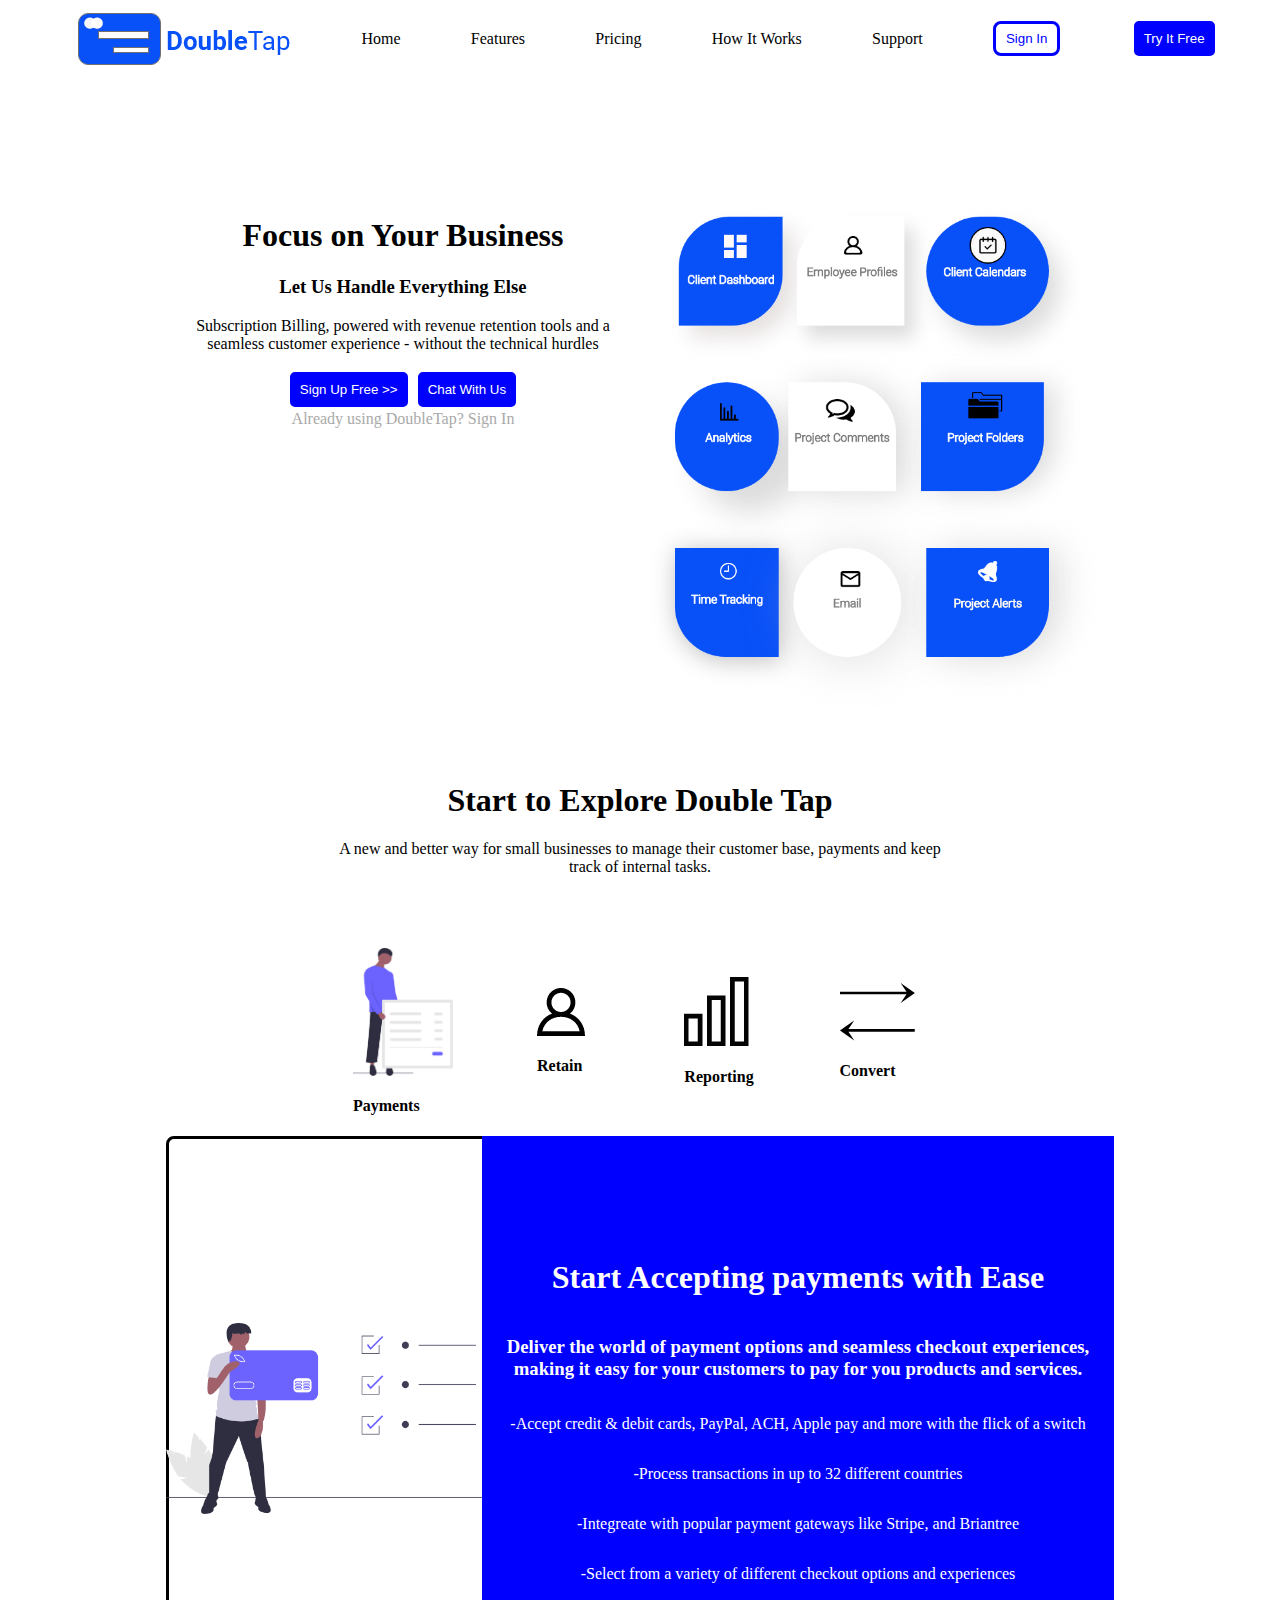
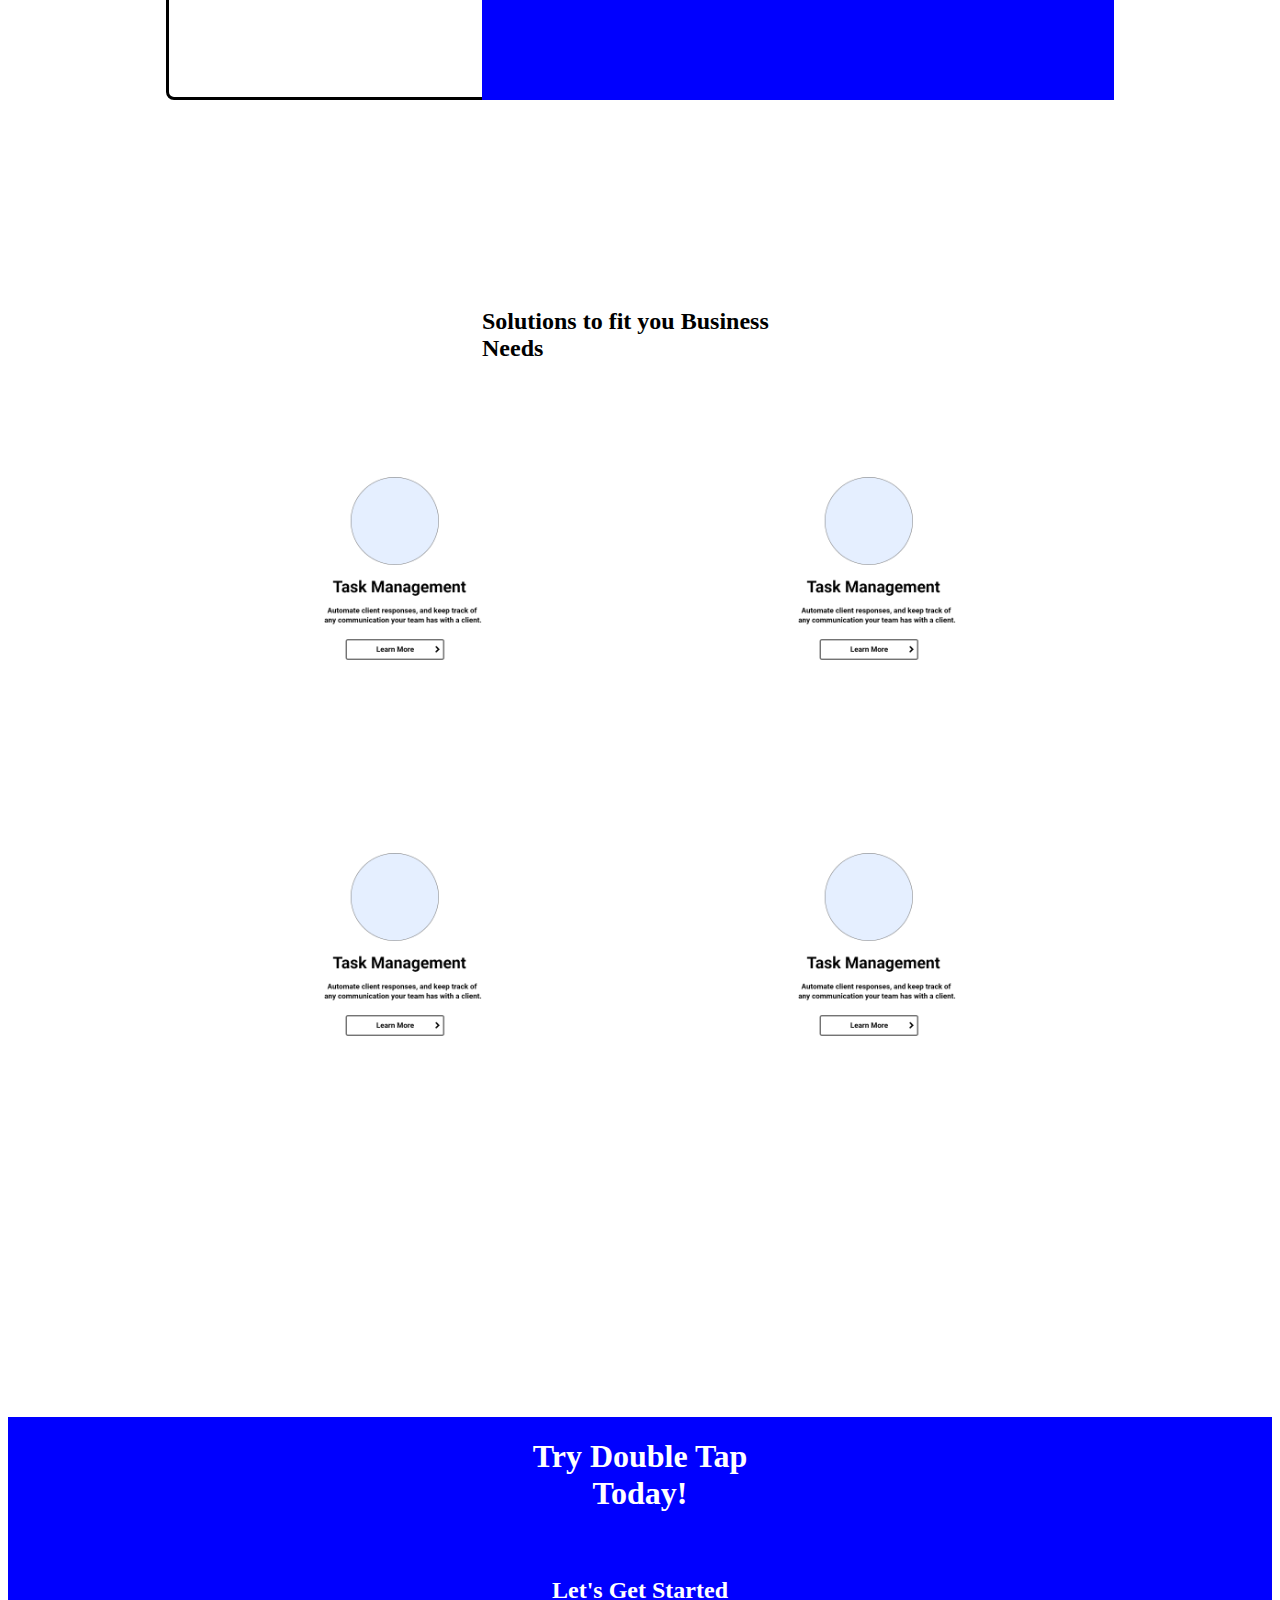
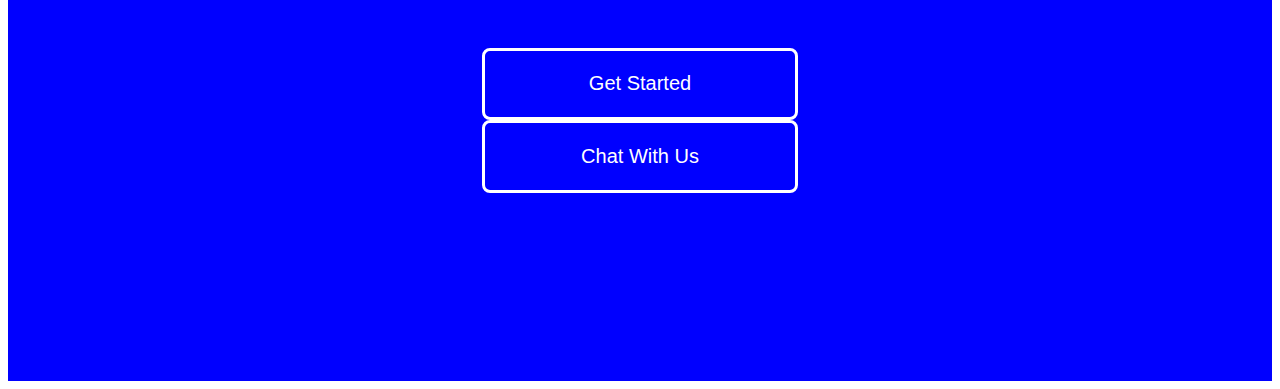
<file: CRMLanding/index.html>
<!DOCTYPE html>
<html lang="en">

<head>
  <meta charset="UTF-8">
  <meta name="viewport" content="width=device-width, initial-scale=1.0">
  <title>Landing Page</title>
  <link rel="stylesheet" href="main.css">

</head>

<body>
    <div class="container">
      <div class="NavBar">
        <div class="DoubleTap">
          <img src="Logo.png" alt="">
        </div>
        <div class="Home">
          <a id="tags" href="#">Home</a>
        </div>
        <div class="Features">
          <a id="tags" href="#">Features</a>
        </div>
        <div class="Pricing">
          <a id="tags" href="#">Pricing</a>
        </div>
        <div class="HIW">
          <a id="tags" href="#">How It Works</a>
        </div>
        <div class="Support">
          <a id="tags" href="#">Support</a>
        </div>
        <div class="SignB">
          <button class="SignIn">Sign In</button>
        </div>
        <div class="TryB">
          <button class="TryIt">Try It Free</button>
        </div>
      </div>
      <div class="Buttons">
        <img id="header" src="Header-Side.png" alt="">
      </div>
      <div class="Focus">
        <h1>Focus on Your Business
        </h1>
        <h3>Let Us Handle Everything Else</h3>
        <p>Subscription Billing, powered with revenue retention tools and a seamless customer experience - without the technical hurdles</p>
        <button id="newB"><a id="links" href="#">Sign Up Free   >></a></button>
        <button id="newB"><a id="links" href="">Chat With Us</a></button>
        <div><a id="link" href="#">Already using DoubleTap? Sign In</a></div>
      </div>
      <div class="StarttoExplore">
        <h1 id="text">Start to Explore Double Tap</h1>
        <p id="text">A new and better way for small businesses to manage their customer base, payments and keep track of internal tasks.</p>
      </div>
      <div class="Startaccepting"></div>
      <div class="Solutions">
        <h2>Solutions to fit you Business Needs</h2>
      </div>
      <div class="Email">
        <img id="large" src="Solutions - Email@2x.png" alt="">
        
      </div>
      <div class="Task">
        <img id="large" src="Solutions - Email@2x.png" alt="">
      </div>
      <div class="Project">
        <img id="large" src="Solutions - Email@2x.png" alt="">
      </div>
      <div class="Analytics">
        <img id="large" src="Solutions - Email@2x.png" alt="">
      </div>
      <div class="TryDouble">
      </div>
      <div class="Payments" id="Options">
        <img class="payments" src="Take Payments.png" alt="">
        <h4>Payments</h4>
      </div>
      <div class="Retain" id="Options">
        <img src="Page-1.png" alt="">
        <h4>Retain</h4>
      </div>
      <div class="Reporting" id="Options">
        <img src="layer1.png" alt="">
        <h4>Reporting</h4>
      </div>
      <div class="Convert" id="Options">
        <img src="upanddown opposite sidebyside updown directions two arrows.png" alt="">
        <h4>Convert</h4>
      </div>
      <div class="Image" id="accepting">
        <img id="creditc" src="credit-card-picture.png" alt="">
      </div>
      <div class="AcceptingPayments" id="accepting">
        <h1>Start Accepting payments with Ease</h1>
        <h3>Deliver the world of payment options and seamless checkout experiences, making it easy for your customers to pay for you products and services.</h3>
        <p>-Accept credit & debit cards, PayPal, ACH, Apple pay and more with the flick of a switch</p>
        <p>-Process transactions in up to 32 different countries</p>
        <p>-Integreate with popular payment gateways like Stripe, and Briantree</p>
        <p>-Select from a variety of different checkout options and experiences</p>
      </div>
      <div class="TryItD">
        <h1>Try Double Tap Today!</h1>
        <h2>Let's Get Started</h2>
        <button id="dd"><a href="#"></a>Get Started</button>
        <button id="dd"><a href="#"></a>Chat With Us</button>
      </div>
    </div>
</body>

</html>
</file>
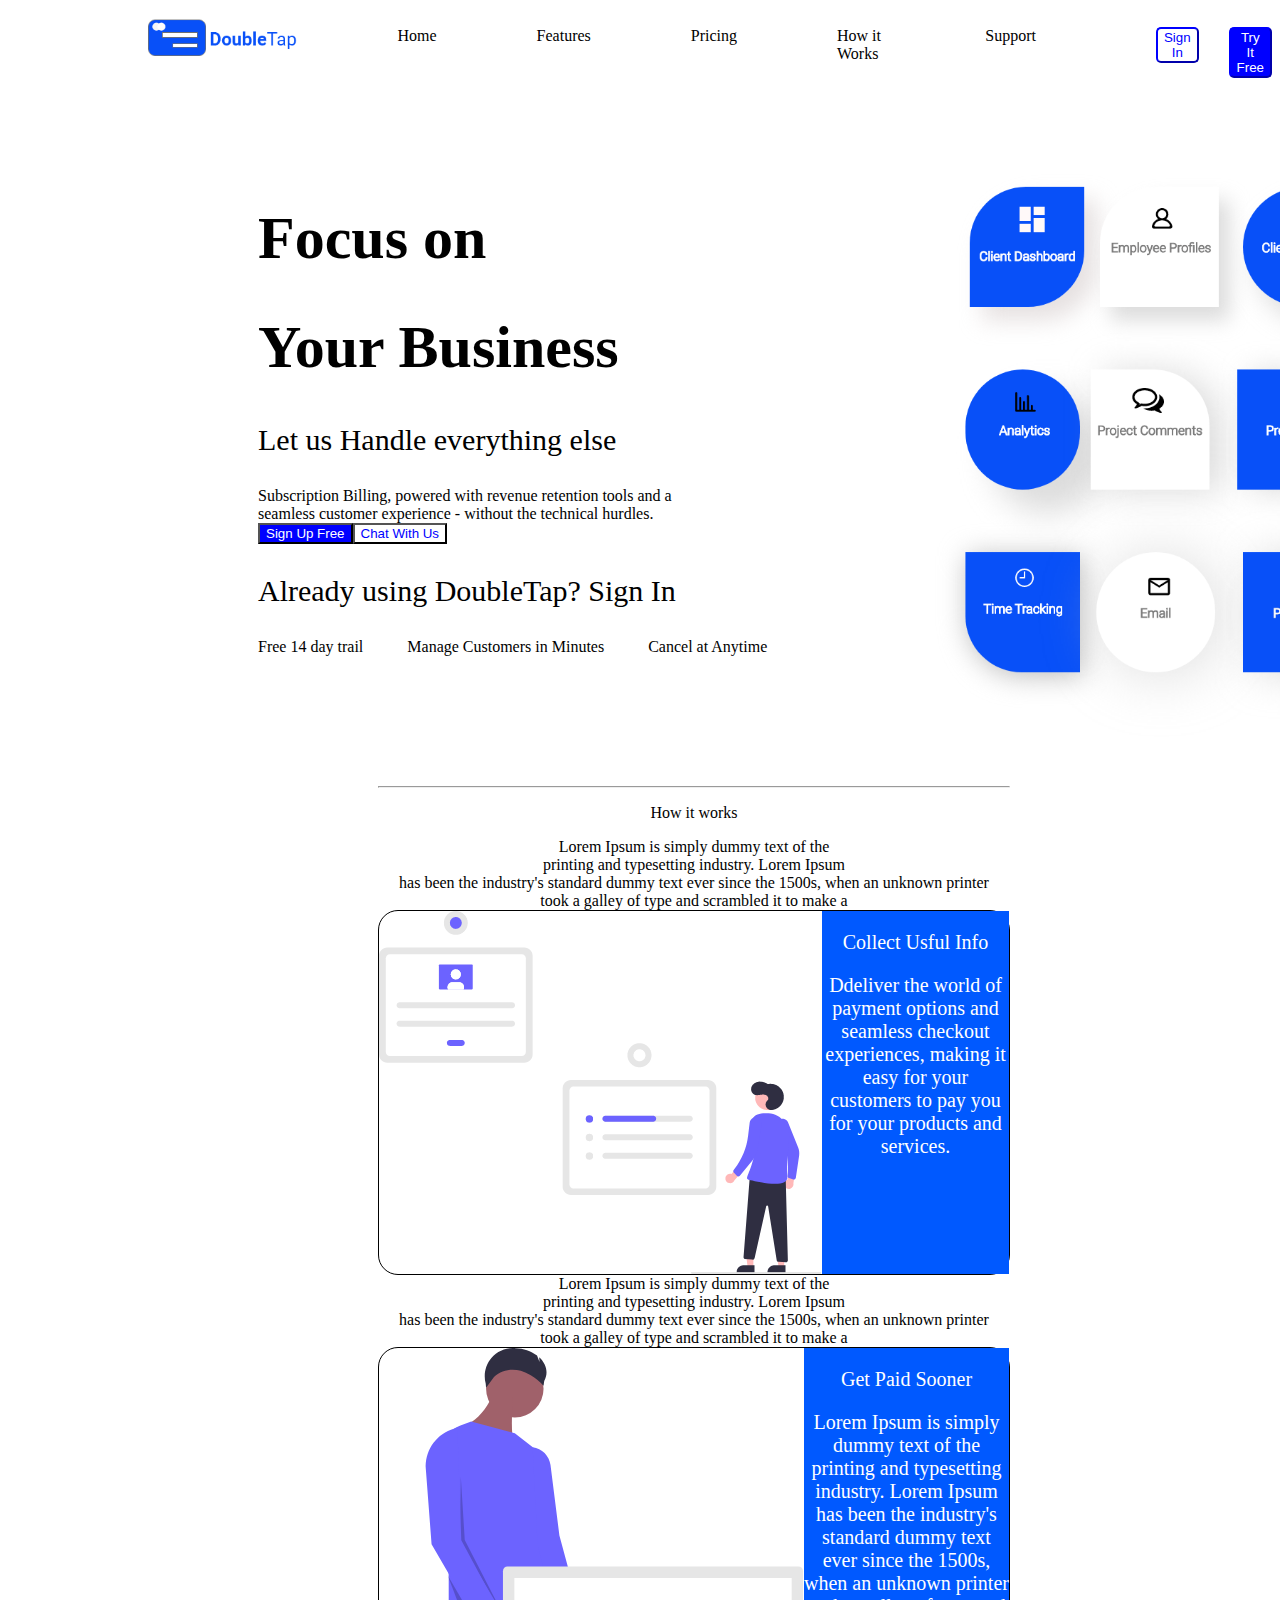
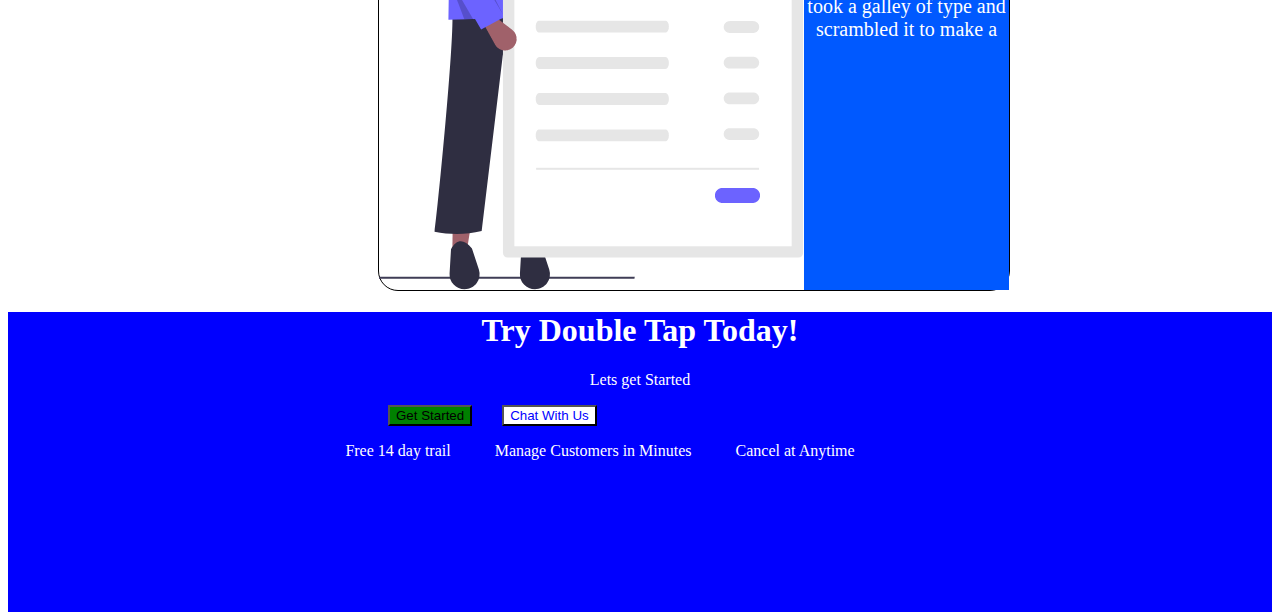
<file: HowItWorks/index.html>
<!DOCTYPE html>
<html lang="en">
    <head>
        <meta charset="UTF-8">
        <meta name="viewport" content="width=device-width, initial-scale=1.0">
        <link rel="stylesheet" href="main.css">
    </head>
    <body>
     <div id="DivBody">
        <ul id="Ulist">
            <li id="Logo"><p><img src="images/Logo-1.png" alt=""></p></li>
            <li class="header_items">Home</li> 
            <li class="header_items">Features</li> 
            <li class="header_items">Pricing</li> 
            <li class="header_items">How it Works</li> 
            <li class="header_items">Support</li> 
            <li id="DivList">
                <div id="DivBTN1"><button>Sign In</button></div>
                <div id="DivBTN2"><button>Try It Free</button></div>
            </li>
            <!-- <li class="header_items"></li> 
            <li class="header_items"></li>  -->
        </ul>
        <div id="content">
            <div id="C1">
                <h1>Focus on</h1>
                <h1>Your Business</h1>
                <p>Let us Handle everything else</p>
                <div id="lighttxt">
                    <p>Subscription Billing, powered with revenue retention tools and a</p>
                <p>seamless customer experience - without the technical hurdles.</p>
                </div>
                <div id="DivList2">
                    <div id="DivBTN2"><button>Sign Up Free</button></div>
                    <div id="DivBTN1"><button>Chat With Us</button></div>
                </div>
                <p>Already using DoubleTap? Sign In</p>
            
                <div id="items">
                    <ul>
                        <li>Free 14 day trail</li> 
                        <li>Manage Customers in Minutes</li>
                        <li>Cancel at Anytime</li>
                    </ul>
                </div>
            </div>
            <div id="C2">
                <img src="images/Header-Side-1.png" alt="">
            </div>
        </div>
        <div id="line">
            <div><hr></div>
            <p>How it works</p>
            <div>
                Lorem Ipsum is simply dummy text of the<br>
            printing and typesetting industry. Lorem Ipsum<br>
            has been the industry's standard dummy text
            ever since the 1500s, when an unknown printer<br>
            took a galley of type and scrambled it to make a
            </div>
            <div id="info">
                <img src="images/Collect-info.png" alt="">
                <div>
                    <p>Collect Usful Info</p>
                    <p>Ddeliver the world of payment options and seamless checkout experiences,
                        making it easy for your customers to pay you for your products and services.
                    </p>
                </div>
            </div>
            <div>
                Lorem Ipsum is simply dummy text of the<br>
            printing and typesetting industry. Lorem Ipsum<br>
            has been the industry's standard dummy text
            ever since the 1500s, when an unknown printer<br>
            took a galley of type and scrambled it to make a
            </div>
            <div id="info">
                <img src="images/Take Payments.png" alt="">
                <div>
                    <p>Get Paid Sooner</p>
                    <p>
                        Lorem Ipsum is simply dummy text of the<br>
                        printing and typesetting industry. Lorem Ipsum<br>
                        has been the industry's standard dummy text
                        ever since the 1500s, when an unknown printer<br>
                        took a galley of type and scrambled it to make a
                    </p>
                </div>
            </div>
        </div>
        <div id="footer">
            <h1>Try Double Tap Today!</h1>
            <p>Lets get Started</p>
            <div id="FooterBTNS">
                <div id="DivGet"><button>Get Started</button></div>
                <div id="DivBTN1"><button>Chat With Us</button></div>
            </div>
            <div id="items">
                <ul>
                    <li>Free 14 day trail</li> 
                    <li>Manage Customers in Minutes</li>
                    <li>Cancel at Anytime</li>
                </ul>
            </div>
            <br>
            <br>
            <br>
            <br>
            <br>
            <br>
        </div>
     </div>
    </body>
</html>
</file>
<file: CRMLanding/main.css>
.container {  display: grid;
  grid-template-columns: 1fr 1fr 1fr 1fr 1fr 1fr 1fr 1fr;
  grid-template-rows: 1fr 1fr 1fr 1fr 1fr 1fr 1fr 1fr 1fr 1fr 1fr 1fr 1fr 1fr 1fr 1fr 1fr 1fr;
  grid-auto-columns: 1fr;
  grid-auto-rows: 1fr;
  gap: 0px 0px;
  grid-auto-flow: row;
}

.NavBar { 
  display: grid;
  position: absolute;
  justify-content: space-evenly;
  align-items: center;
  width: 100%;
  grid-area: 1 / 1 / 2 / 9;
 }

.Buttons { grid-area: 2 / 5 / 5 / 8; }

.Focus { 
  width: 100%;
  text-align: center;
  align-items: center;
  grid-area: 2 / 2 / 5 / 5; }

.StarttoExplore { 
  
  grid-area: 5 / 3 / 7 / 7; }
#text{
  text-align: center;
}
#Options{
  display: grid;
  justify-content: space-evenly;
  align-items: center;
  align-content: center;
  width: 100%;
}

.Startaccepting { 
  
  border: solid black;
  border-radius: 8px;
  grid-area: 7 / 2 / 10 / 8; }

.Solutions { grid-area: 11 / 4 / 12 / 6; }

.Email { 
  text-align: center;
  grid-area: 12 / 3 / 14 / 4; }

.Task { 
  grid-area: 12 / 6 / 14 / 7; }

.Project { grid-area: 14 / 6 / 16 / 7; }

.Analytics { grid-area: 14 / 3 / 16 / 4; }

.TryDouble { 
  display: grid;
  width: 100%;
  background-color: blue;
  grid-area: 17 / 1 / 20 / 9; }

.DoubleTap { 
  grid-area: 1 / 1 / 2 / 2; }

.Home { 
  grid-area: 1 / 2 / 2 / 3; }

.Features { grid-area: 1 / 3 / 2 / 4; }

.Pricing { grid-area: 1 / 4 / 2 / 5; }

.HIW { grid-area: 1 / 5 / 2 / 6; }

.Support { grid-area: 1 / 6 / 2 / 7; }

.SignB { 
  
  grid-area: 1 / 7 / 2 / 8; }

.TryB { 
  
  grid-area: 1 / 8 / 2 / 9; }

#tags{
  text-decoration: none;
  color: black;
}

.SignIn{
  border: solid blue;
  border-radius: 8px;
  background-color: white;
  color: blue;
  padding: 7px 10px;
  outline: none;

}

#header{
  width: 100%
}
.TryIt{
  border: solid white;
  border-radius: 8px;
  background-color: blue;
  color: white;
  padding: 10px 10px;
  outline: none;
}

#links{
  text-decoration: none;
  color: white;
}
#link{
  text-decoration: none;
  color: darkgray
}
#newB{
  border: solid white;
  border-radius: 8px;
  background-color: blue;
  color: white;
  padding: 10px 10px;
  outline: none;
}

.Payments { 
  grid-area: 6 / 3 / 7 / 4; }
.payments{
  width: 100px;
}
.Retain { grid-area: 6 / 4 / 7 / 5; }
.Reporting { grid-area: 6 / 5 / 7 / 6; }
.Convert { grid-area: 6 / 6 / 7 / 7; }
.Image { 
  grid-area: 7 / 2 / 10 / 4; }
.AcceptingPayments { 
  background-color: blue;
  color: white;
  text-align: center;
  grid-area: 7 / 4 / 10 / 8; }
#creditc{
  width: 100%;
}

#accepting{
  display: grid;
  justify-content: space-evenly;
  align-items: center;
  align-content: center;
  width: 100%;
}

#large{
  width:100%

}

.TryItD{
  display: grid;
  text-align: center;
  border: none;
  color: white;
  grid-area: 17 / 4 / 19 / 6;
}

#dd{
  font-size: 20px;
  border: solid white;
  border-radius: 8px;
  background-color: blue;
  color: white;
  padding: 10px 10px;
  outline: none;
}

#last{
  display: grid;
  justify-content: space-evenly;
}
</file>
<file: HowItWorks/main.css>
#Ulist
{
    list-style-type: none;
    display: flex;
    flex-direction: row;
     
}
#items
{
    position: relative;
    right:80px;
}
#DivList2
{
    display: flex;
}
#DivBTN1
{
    padding-right: 10px;
}
#lighttxt>p
{
    margin-top: 0px;
    margin-bottom: 0px;
}
#content
{
    display:flex; 
}
#C1>h1
{
    font-size: 60px;
}
#C1>p
{
    font-size: 30px;
}
#C2>img
{
    height: 600px;
    padding-left: 80px;
}
#line
{
    width: 50%;
    position: relative;
    left:370px;
    top: 80px; 
}
#line>div
{
    word-wrap:break-word;
}
#items>ul>li
{
    display: inline-block;
    padding-left: 40px;
}
.header_items, #DivList
{
    margin-top: 11px;
}

li>p
{
    margin-top: 0px;
}
li>p>img
{
    height: 40px;  
}

li
{
    padding-left: 100px;
}

#DivList
{
    display: flex;
    flex-direction: row;
}
#info
{
    display: flex;
    flex-direction: row;
    color: white;
    text-align: center;
    font-size: 20px;
}
#line
{
    text-align: center;
}
#info>div
{
    background-color: rgb(0, 89, 255);
}
#DivList>div
{ 
    padding-left: 20px;
}
#DivList>div>button
{ 
    border-radius: 5px;
    border-color: blue;
}
#DivBTN1>button
{
    background-color: white;
    color:blue;
}
#DivBTN2>button
{
    background-color: blue;
    color:white;
}
#DivList3
{
    display: flex; 
}
#DivList3>button
{ 
    border-radius: 5px;
    border-color: blue;
    background-color: blue;
    color:white; 
}
#FooterBTNS
{
    display:flex;
    position: relative;
    left:350px;
}
#FooterBTNS>div
{
padding-left: 30px;
}
#DivGet>button
{ 
    background-color: green;
}
#Logo
{
    float:left;
}
#Logo>p>span
{
    color:blue;
}
#Logo>p
{
    color:rgb(0, 153, 255)
}

#content
{
    position: relative;
    left:250px;
    top:70px;
}

#info
{
    border: 1px black solid;
    border-radius: 20px;
}

#footer
{
    background-color: blue;
    color:white;
    text-align: center;
    height: 300px;
    position: relative;
    top: 80px; 
}
</file>
